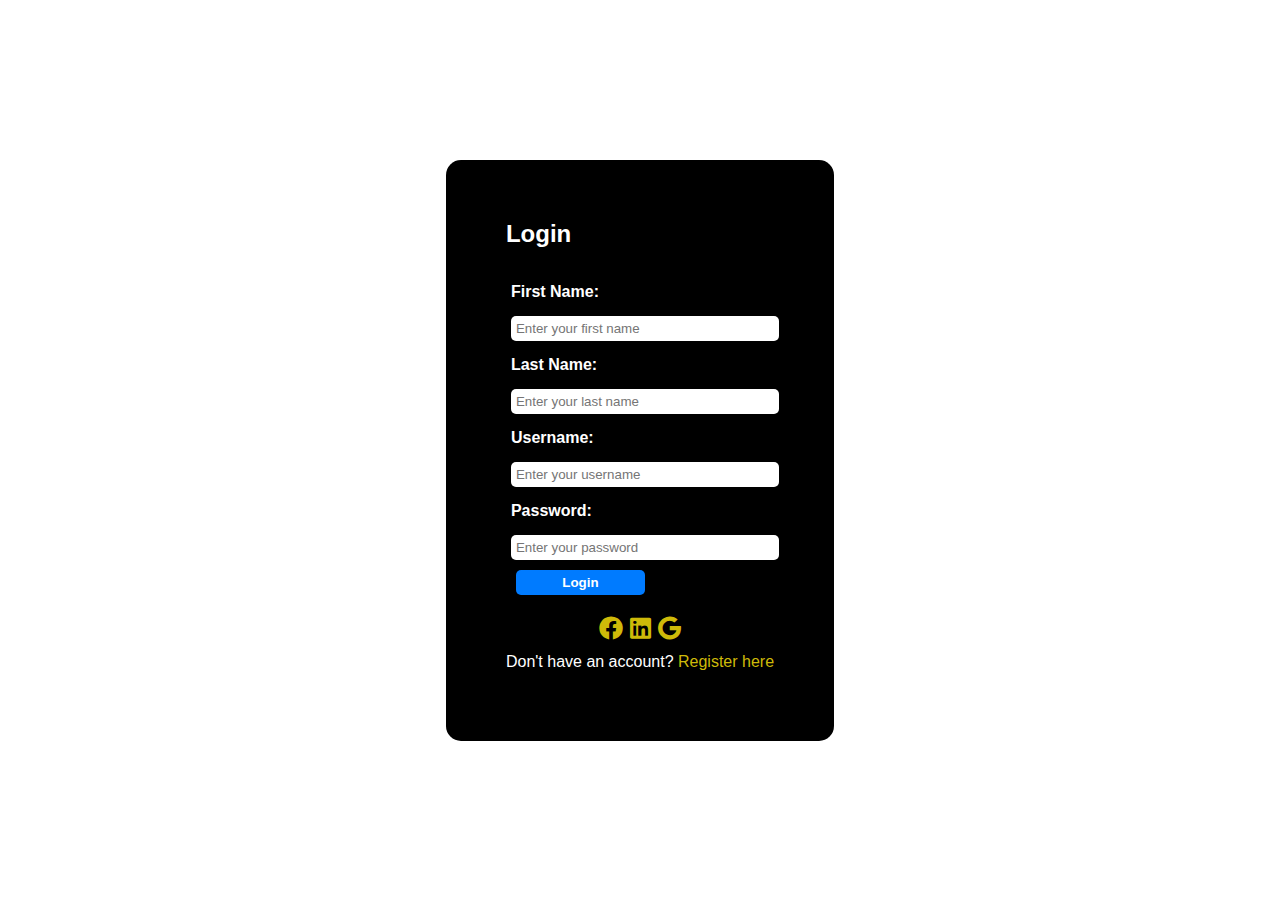
<file: day_two_FrontEnd/day_two/login.html>
<!DOCTYPE html>
<html lang="en">
<head>
    <meta charset="UTF-8">
    <meta name="viewport" content="width=device-width, initial-scale=1.0">
    <title>Login and Registration</title>
    <link rel="stylesheet" href="https://cdnjs.cloudflare.com/ajax/libs/font-awesome/6.0.0-beta3/css/all.min.css">

    <link rel="stylesheet" href="./style.css">
</head>
<body>
    <div class="container">
        <!-- <nav>
            <ul>
                <li><a href="login.html">Login</a></li>
                <li><a href="registration.html">Register</a></li>
            </ul>
        </nav> -->
        <div class="container">
            <div class="login-section">
                <h2>Login</h2>
                <form action="login" method="post">
                    <label for="first_name">First Name:</label>
                    <input type="text" id="first_name" name="first_name" placeholder="Enter your first name" required>
                
                    <label for="last_name">Last Name:</label>
                    <input type="text" id="last_name" name="last_name" placeholder="Enter your last name" required>
                
                    <label for="username">Username:</label>
                    <input type="text" id="username" name="username" placeholder="Enter your username" required>
                
                    <label for="password">Password:</label>
                    <input type="password" id="password" name="password" placeholder="Enter your password" required>
                
                    <input type="submit" value="Login">
                </form>
                <div class="social-login-buttons">
                    <a href="https://www.facebook.com"><i class="fab fa-facebook"></i></a>
                    <a href="https://www.linkedin.com"><i class="fab fa-linkedin"></i></a>
                    <a href="https://www.google.com"><i class="fab fa-google"></i></a>
            </div>
            <p>Don't have an account? <a href="registration.html">Register here</a></p>
        </div>
</body>
</html>
</file>
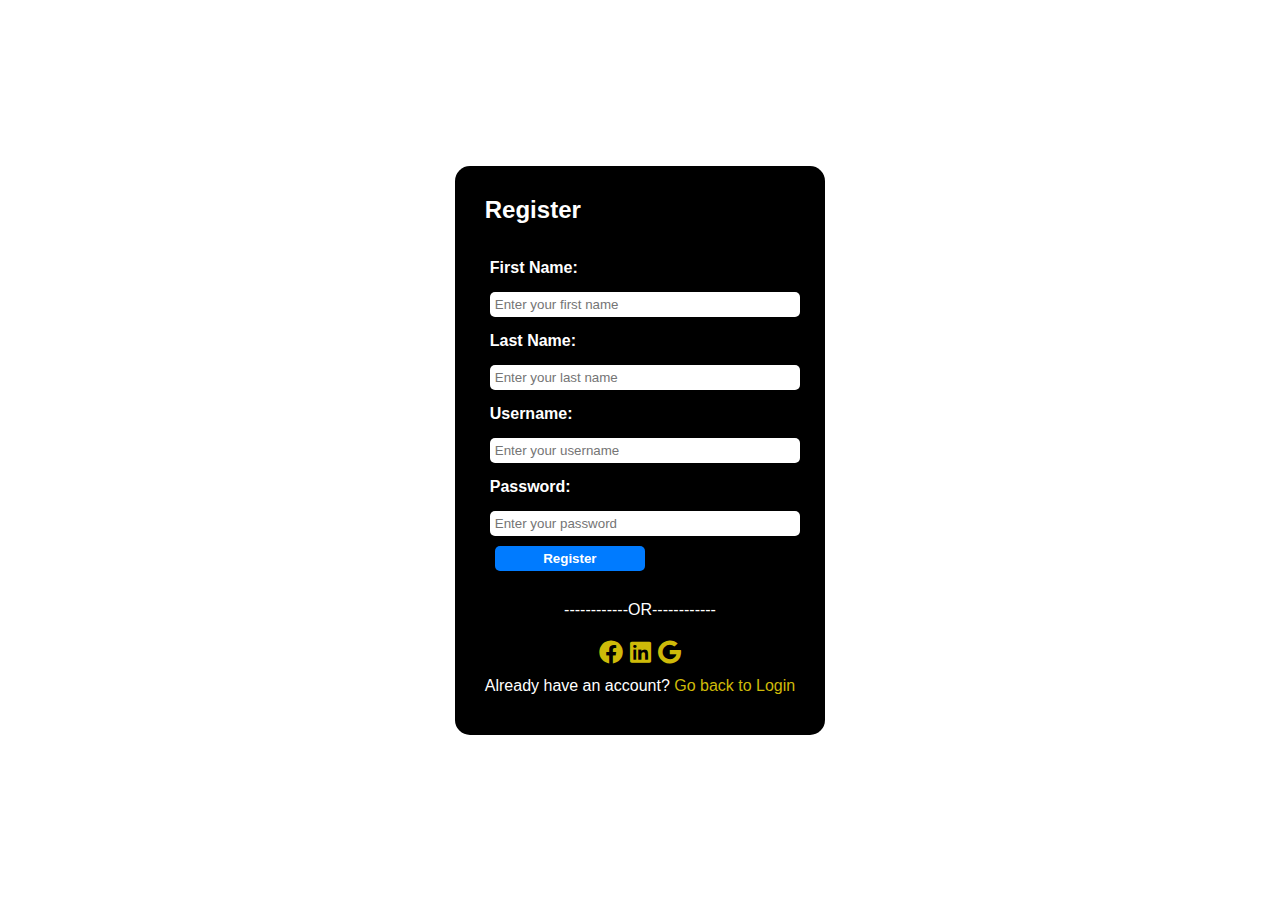
<file: day_two_FrontEnd/day_two/registration.html>
<!DOCTYPE html>
<html lang="en">
<head>
    <meta charset="UTF-8">
    <meta name="viewport" content="width=device-width, initial-scale=1.0">
    <title>Login and Registration</title>
    <link rel="stylesheet" href="https://cdnjs.cloudflare.com/ajax/libs/font-awesome/6.0.0-beta3/css/all.min.css">
    <link rel="stylesheet" href="./style.css">
</head>
<body>
   
    <div class="container">
        <div class="registration-section">
            <h2>Register</h2>
            <form action="register" method="post">
                <label for="first_name">First Name:</label>
                <input type="text" id="first_name" name="first_name" placeholder="Enter your first name" required>
            
                <label for="last_name">Last Name:</label>
                <input type="text" id="last_name" name="last_name" placeholder="Enter your last name" required>
            
                <label for="username">Username:</label>
                <input type="text" id="username" name="username" placeholder="Enter your username" required>
            
                <label for="password">Password:</label>
                <input type="password" id="password" name="password" placeholder="Enter your password" required>
            
                <input type="submit" value="Register">
            </form>
            <div class="separator">
                
                <div class="or-text">------------OR------------</div>
               
            </div>
            <div class="social-login-buttons">
                <a href="https://www.facebook.com"><i class="fab fa-facebook"></i></a>
                <a href="https://www.linkedin.com"><i class="fab fa-linkedin"></i></a>
                <a href="https://www.google.com"><i class="fab fa-google"></i></a>
        </div>
        </div>
        <p>Already have an account? <a href="login.html">Go back to Login</a></p>
    </div>
  
   
</body>
</html>
</file>
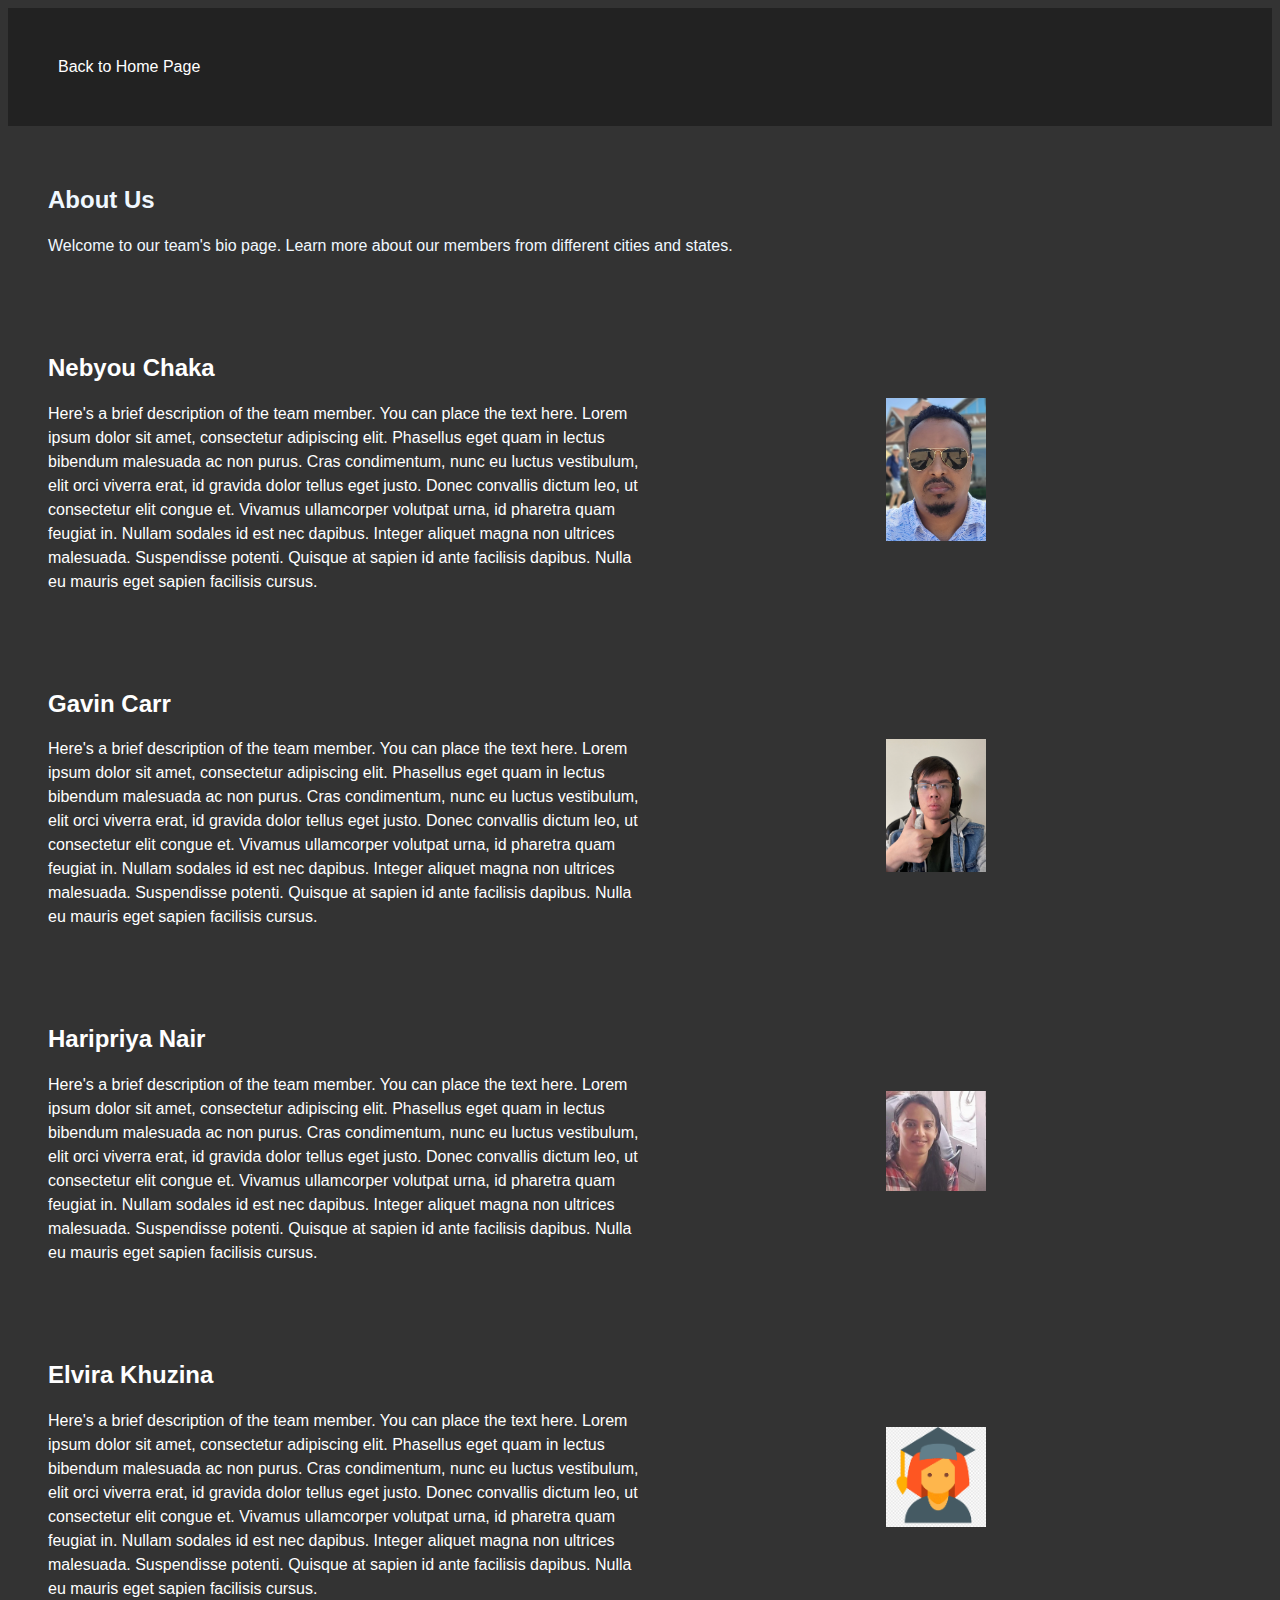
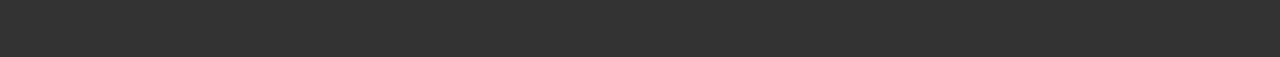
<file: FirstAssignmentOfFrontEnd/pages/main.html>
<!DOCTYPE html>
<html lang="en">
<head>
    <meta charset="UTF-8">
    <meta name="viewport" content="width=device-width, initial-scale=1.0">
    <link rel="stylesheet" href="../style.css">
    <title>Document</title>
</head>
<body>
    <header>
        <nav>
            <ul class="navbar">
                <a href="index.html">Back to Home Page</a>
            </ul>
        </nav>
    </header>

    <section>
        <h2 style="color: aliceblue;">About Us</h2>
        <p style="color: aliceblue;">Welcome to our team's bio page. Learn more about our members from different cities and states.</p>
    </section>

    <section class="bio-section left">
        <div class="text-container">
            <h2><a href="https://en.wikipedia.org/wiki/Atlanta">Nebyou Chaka</a></h2>
            <p>
                Here's a brief description of the team member. 
                You can place the text here. Lorem ipsum dolor sit amet, consectetur adipiscing elit. 
                Phasellus eget quam in lectus bibendum malesuada ac non purus. Cras condimentum, nunc 
                eu luctus vestibulum, elit orci viverra erat, id gravida dolor tellus eget justo. 
                Donec convallis dictum leo, ut consectetur elit congue et. Vivamus ullamcorper volutpat urna,
                id pharetra quam feugiat in. Nullam sodales id est nec dapibus. Integer aliquet magna non 
                ultrices malesuada. Suspendisse potenti. Quisque at sapien id ante facilisis dapibus. Nulla
                eu mauris eget sapien facilisis cursus.
            </p>
        </div>
        <div class="image-container bio-image">
            <img src="../image/nebyou.jpg" alt="Left Image 1">
        </div>
    </section>

    <section class="bio-section left">
        <div class="text-container">
            <h2><a href="https://en.wikipedia.org/wiki/Atlanta">Gavin Carr</a></h2>
            <p>
                Here's a brief description of the team member. 
                You can place the text here. Lorem ipsum dolor sit amet, consectetur adipiscing elit. 
                Phasellus eget quam in lectus bibendum malesuada ac non purus. Cras condimentum, nunc 
                eu luctus vestibulum, elit orci viverra erat, id gravida dolor tellus eget justo. 
                Donec convallis dictum leo, ut consectetur elit congue et. Vivamus ullamcorper volutpat urna,
                id pharetra quam feugiat in. Nullam sodales id est nec dapibus. Integer aliquet magna non 
                ultrices malesuada. Suspendisse potenti. Quisque at sapien id ante facilisis dapibus. Nulla
                eu mauris eget sapien facilisis cursus.
            </p>
        </div>
        <div class="image-container bio-image">
            <img src="../image/gavin.jpg" alt="Left Image 2">
        </div>
    </section>

    <section class="bio-section right">
        <div class="text-container">
            <h2><a href="https://en.wikipedia.org/wiki/St._Louis">Haripriya Nair</a></h2>

            <p>
                Here's a brief description of the team member. 
                You can place the text here. Lorem ipsum dolor sit amet, consectetur adipiscing elit. 
                Phasellus eget quam in lectus bibendum malesuada ac non purus. Cras condimentum, nunc 
                eu luctus vestibulum, elit orci viverra erat, id gravida dolor tellus eget justo. 
                Donec convallis dictum leo, ut consectetur elit congue et. Vivamus ullamcorper volutpat urna,
                id pharetra quam feugiat in. Nullam sodales id est nec dapibus. Integer aliquet magna non 
                ultrices malesuada. Suspendisse potenti. Quisque at sapien id ante facilisis dapibus. Nulla
                eu mauris eget sapien facilisis cursus.
            </p>
        </div>
        <div class="image-container bio-image">
            <img src="../image/Haripriya.jpg" alt="Right Image 1">
        </div>
    </section>

    <section class="bio-section right">
        <div class="text-container">
            <h2><a href="https://en.wikipedia.org/wiki/Atlanta">Elvira Khuzina</a></h2>

            <p>
                Here's a brief description of the team member. 
                You can place the text here. Lorem ipsum dolor sit amet, consectetur adipiscing elit. 
                Phasellus eget quam in lectus bibendum malesuada ac non purus. Cras condimentum, nunc 
                eu luctus vestibulum, elit orci viverra erat, id gravida dolor tellus eget justo. 
                Donec convallis dictum leo, ut consectetur elit congue et. Vivamus ullamcorper volutpat urna,
                id pharetra quam feugiat in. Nullam sodales id est nec dapibus. Integer aliquet magna non 
                ultrices malesuada. Suspendisse potenti. Quisque at sapien id ante facilisis dapibus. Nulla
                eu mauris eget sapien facilisis cursus.
            </p>
        </div>
        <div class="image-container bio-image">
            <img src="../image/Elvira.png" alt="Right Image 2">
        </div>
    </section>

</body>
</html>
</file>
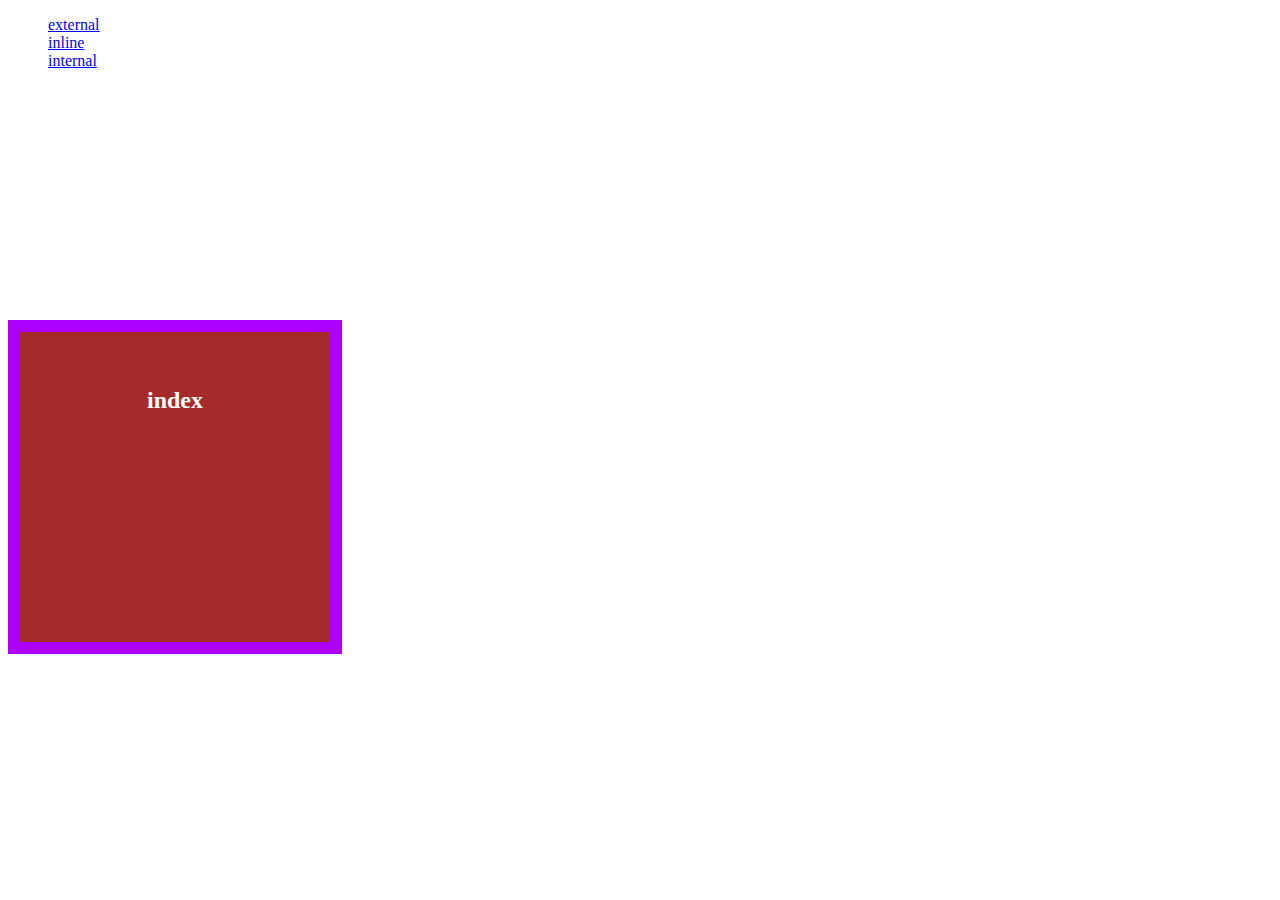
<file: Html/day_one/pages/inline.html>
<!DOCTYPE html>
<html lang="en">
    <head>
        <meta charset="UTF-8">
        <meta name="viewport" content="width=device-width, initial-scale=1.0">
        <title>Frontend-day-one</title>
    </head>
    <body>
        
 
    
        <header>
            <ul style="list-style-type: none;">
               <li>
                <a href="../pages/external.html">external</a>
               </li>
               <li><a href="../pages/inline.html">inline</a></li>
               <li><a href="../pages/internal.html">internal</a></li>
               
            </ul>
        </header>

  
<h2 style="height:200px; width: 200px; background-color:brown; color:white; text-align:center;border: 12px solid rgb(174, 0, 255);padding: 55px;margin-top:250px;">index</h2>


   





</body>
</html>
</file>
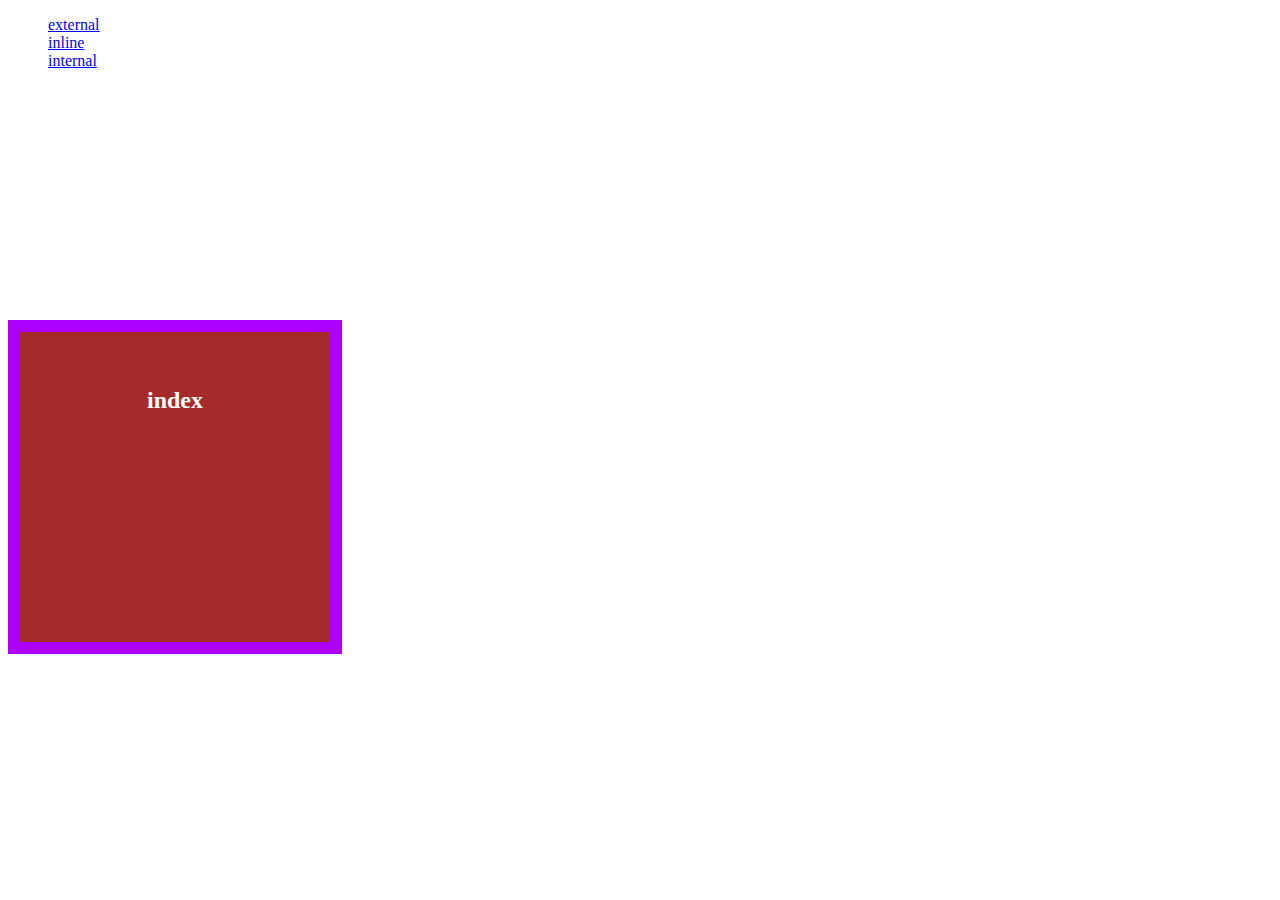
<file: Html/day_one/pages/internal.html>
<!DOCTYPE html>
<html lang="en">
<head>
    <meta charset="UTF-8">
    <meta name="viewport" content="width=device-width, initial-scale=1.0">
    <title>Document</title>

    <style>
        h2{
            height:200px;
            width: 200px; 
            background-color:brown;
            color:white;
            text-align:center;
            border: 12px solid rgb(174, 0, 255);
            padding: 55px;
            margin-top:250px;
        }
    </style>
</head>
<body>

        
   
    <header>
        <ul style="list-style-type: none;">
           <li>
            <a href="../pages/external.html">external</a>
           </li>
           <li><a href="../pages/inline.html">inline</a></li>
           <li><a href="../pages/internal.html">internal</a></li>
           
        </ul>
    </header>
      
<h2>index</h2>

    
</body>
</html>
</file>
<file: day_two_FrontEnd/day_two/style.css>
html, body {
    height: 100%;
    margin: 0;
    padding: 0;
}
body {
    display: flex;
    justify-content: center;
    align-items: center;
    background-image: url("https://t3.ftcdn.net/jpg/03/55/60/70/360_F_355607062_zYMS8jaz4SfoykpWz5oViRVKL32IabTP.jpg");
    background-size: cover;
    background-position: center;
    font-family: Arial, sans-serif;
 
}

.container {
    background: black;
    color: white;
    padding: 30px;
    border-radius: 15px;
   
}

.container h2 {
    margin: 0;
    padding: 0;
}

form {
    margin-top: 20px;
    padding: 5px;
}

label {
    display: block;
    margin: 10px 0;
    font-weight: bold;
}

input[type="text"],
input[type="password"] {
    width: 100%;
    padding: 5px 5px 5px 5px;
    margin: 5px 0;
    border: none;
    border-radius: 5px;
}

input[type="submit"] {
    width: 50%;
    padding: 5px;
    margin: 5px;
    background-color: #007BFF;
    color: white;
    border: none;
    border-radius: 5px;
    cursor: pointer;
    font-weight: bold;
}

input[type="submit"]:hover {
    background-color: #0056b3;    
}

p {
    margin: 10px 0;

}

a {
    color: #ceba09;
    text-decoration: none;
}

a:hover {
    color: yellow;
}
.social-login-buttons  {
    color: blue;
    text-align: center;
    font-size: 24px; 
    margin: 10px;
}
.separator {
    text-align: center;
    margin: 20px 0;
    
}
</file>
<file: FirstAssignmentOfFrontEnd/style.css>
body {
    background-color: #333;
    color: white;
    font-family: Arial, sans-serif;
}

header {
    background-color: #222;
    padding: 10px;
    text-align: right;
}

nav {
    text-align: right;
}

ul.navbar {
    list-style: none;
    padding: 0;
    margin: 0;
    display: flex;
}

ul.navbar a {
    text-decoration: none;
    color: white;
    margin-right: 30px;
    padding: 40px;
}

section {
    padding: 20px;
    margin: 20px;
}
h1{
    text-align: center;
}

h2 a {
    color: white;
    text-decoration: none;
}

p {
    line-height: 1.5;
}

.bio-section {
    display: flex;
    justify-content: space-between;
    align-items: center;
    margin-bottom: 20px;
}

.text-container {
    flex: 1;
}

.image-container {
    flex: 1;
    text-align: center;
}

.bio-image img {
    max-width: 100px;
    height: auto;
}
.section-container {
    display: flex; 
    justify-content: space-between; 
    align-items: center;
    margin: 20px; 
    background-color: #3E92CC;
}

.bio-text1 {
    flex: 1; 
    padding: 20px; 
    
    max-height: 300px;
}

.bio-image1 {
    flex: 1; 
    padding: 20px; 
}

.bio-image1 img {
    max-width: 100%; 
}
</file>
